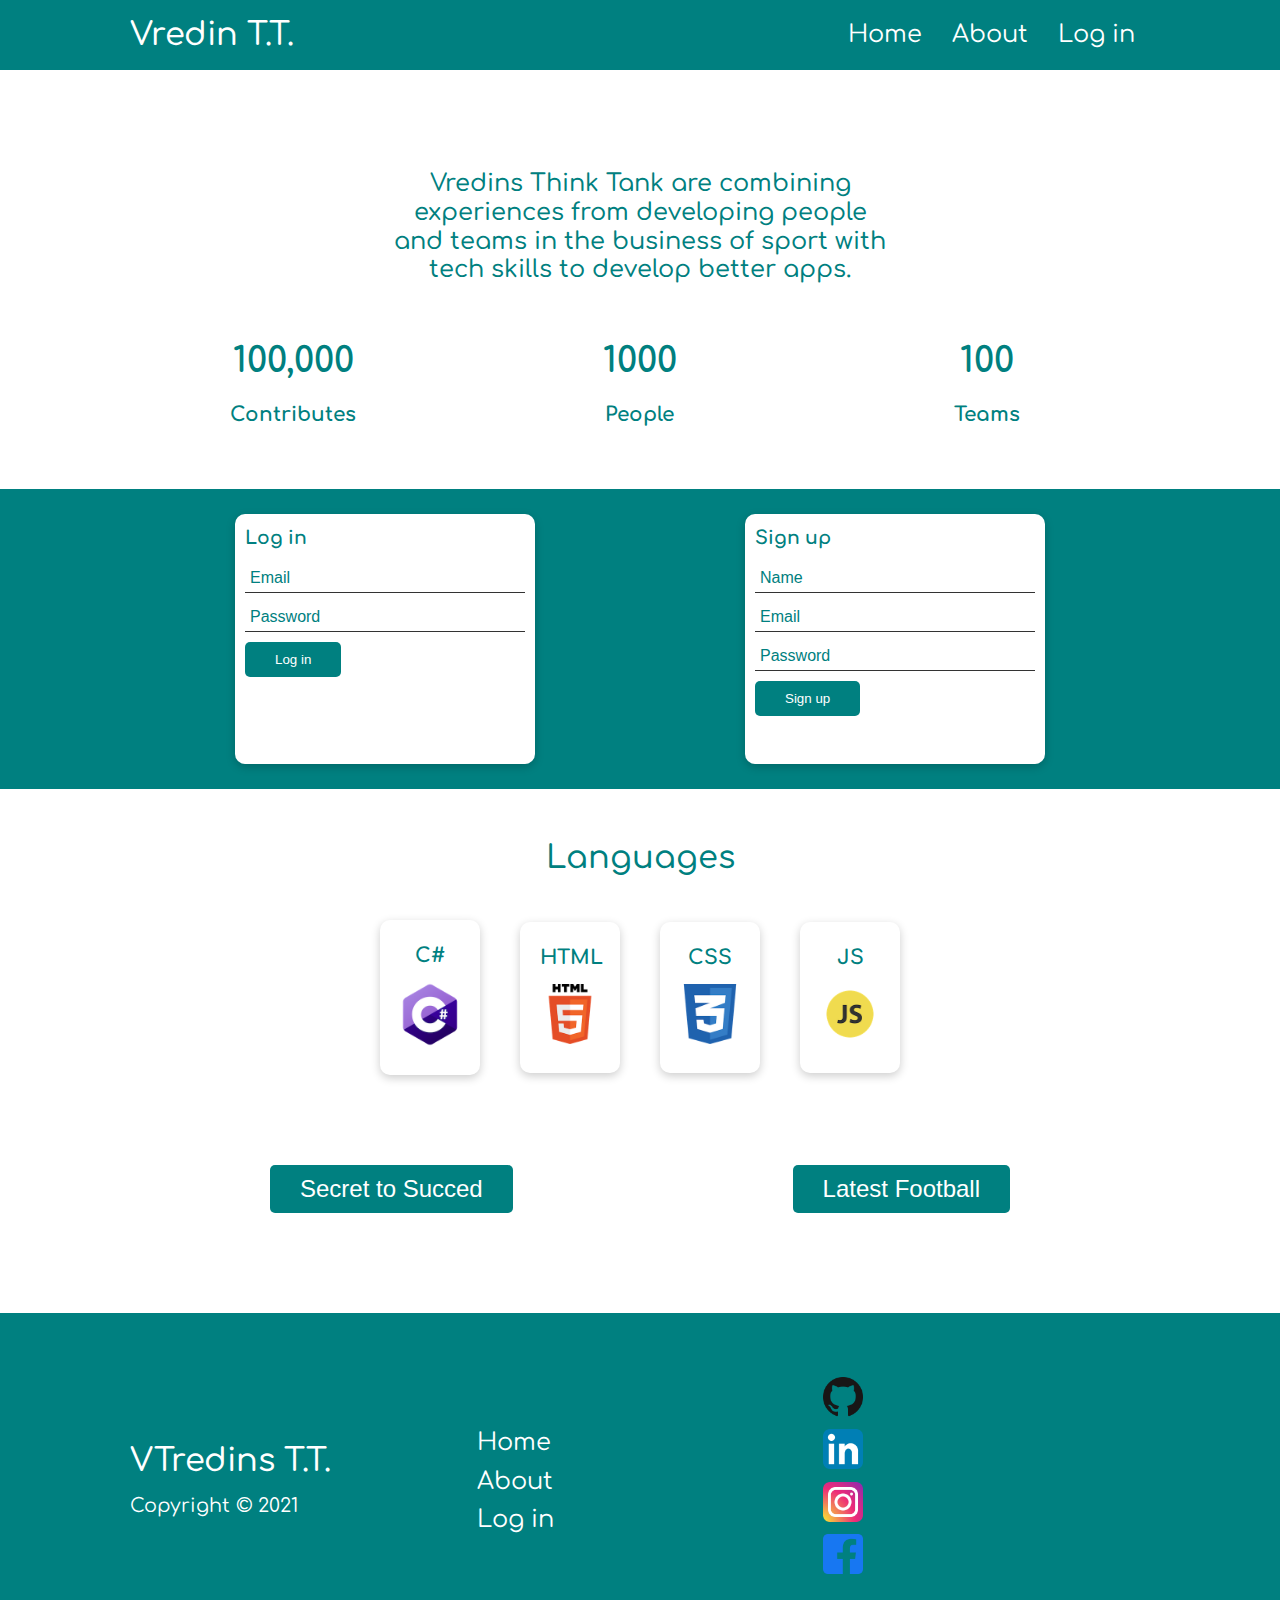
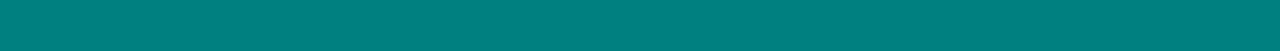
<file: index.html>
<!DOCTYPE html>
<html lang="en">
<head>
    <meta charset="UTF-8">
    <meta name="viewport" content="width=device-width, initial-scale=1.0">
    <link rel="stylesheet" type="text/css" href="css/utilities.css">
    <link rel="stylesheet" type="text/css" href="css/style.css">
    <title> Vredins Think Tank | Home</title>
</head> 
<body>

    <!-- Navbar section -->
    <div class="navbar">
        <div class="container flex">
            <h1 class="logo">Vredin T.T.</h1>
            <nav>
                <ul>
                    <li><a href="index.html">Home</a></li>
                    <li><a href="about.html">About</a></li>
                    <li><a href="login.html">Log in</a></li>
                </ul>
            </nav>
        </div>
    </div>

    <!-- Contact section (ONLY for documentation)
    <section class="contact">
        <div class="container grid"> 
            <div class="contact-text">
                <h1>Welcome!</h1>
                <p>Vredins Think Tank are combining experiences from developing people and teams with tech skills to develop better apps. Join us!</p>
                <a href="about.html" class="btn btn-outline">Read more</a>
            </div>  

           <div class="contact-form card"> 
               <h2>Contact</h2>
               <form>
                   <div class="form-control">
                        <input type="text" name="name" placeholder="Name" required>
                   </div> 
   
                   <div class="form-control">
                        <input type="text" name="company" placeholder="Company" required>
                   </div>
           
                   <div class="form-control">
                          <input type="email" name="email" placeholder="Email" required>
                   </div>
   
                   <input type="submit" value="Send" class="btn btn-primary">
               </form>
           </div>
        </div>
    </section>
    -->
    
    <!-- Stats section -->
    <section class="stats">
        <div class="container">
            <h2 class="stats-heading text-center my-1">
                Vredins Think Tank are combining experiences from developing people and teams in the business of sport with tech skills to develop better apps.
            </h2>
             
            <div class="grid grid-3 text-center my-4">
                <div>
                    <h3>100,000</h3>
                    <p class="text-secondary">Contributes</p>
                </div>
                <div>
                    <h3>1000</h3>
                    <p class="text-secondary">People</p>
                </div> 
                    <div>
                    <h3>100</h3>
                    <p class="text-secondary">Teams</p>
                </div> 
            </div>
        </div>
    </section>

    <!-- Forms section-->
    <section class="login">
        <div class="container flex">
            <div class="login-form card">
                <h3>Log in</h3>
                <form>
                    <div class="form-control">
                        <input type="email" name="email" placeholder="Email" required>
                    </div>
                    <div class="form-control">
                        <input type="password" name="password" placeholder="Password" required>
                    </div>
                </form>
                <input type="submit" value="Log in" class="btn btn-primary">
            </div>
            <div class="signup-form card">
                <h3>Sign up</h3>
                <form>
                    <div class="form-control">
                        <input type="name" name="name" placeholder="Name" required>
                    </div>
                    <div class="form-control">
                        <input type="email" name="email" placeholder="Email" required>
                    </div>
                    <div class="form-control">
                        <input type="password" name="password" placeholder="Password" required>
                    </div>
                </form>
                <input type="submit" value="Sign up" class="btn btn-primary">
            </div>
        </div>
    </section>

    <!-- Languages -->
    <section class="languages">
        <h2 class="md text-center my-2">
            Languages
        </h2>  
        <div class="container flex">
            <div class="card"> 
                <h4>C#</h4>
                <img src="images/csharp.png" alt="">
            </div>
            <div class="card">
                <h4>HTML</h4>
                <img src="images/html.png" alt="">
            </div>
            <div class="card">
                <h4>CSS</h4>
                <img src="images/css.png" alt="">
            </div>
            <div class="card">
                <h4>JS</h4>
                <img src="images/js.png" alt="">
            </div>
        </div>
    </section>

    <!-- API buttons --> 
    <section class="indexAPIs">
        <div class="APIbuttons container flex">
            <button id="getText" class="btn">Secret to Succed</button>
            <button id="getHighlights" class="btn">Latest Football</button>
        </div>
        <div id="output" class="container flex quoted-text"></div>
    </section>
    

    <!-- Footer -->
    <footer class="footer py-5">
        <div class="container grid grid-3">
            <div> 
                <h1>VTredins T.T.</h1>
                <p>Copyright &copy; 2021</p>
            </div>
            <nav>
                <ul>
                    <li><a href="index.html">Home</a></li>
                    <li><a href="about.html">About</a></li>
                    <li><a href="login.html">Log in</a></li>
                </ul>
            </nav>
            <div class="socialmedia">
                <a href="https://github.com/coachvredin">
                    <img src="images/github.png">
                </a>
                <a href="https://se.linkedin.com/in/calle-vredin">
                    <img src="images/linkedin.png">
                </a>
                <a href="https://www.instagram.com/coachvredin/">
                    <img src="images/instagram.png">
                </a>
                <a href="https://www.facebook.com/callevredin">
                    <img src="images/facebook.png">
                </a>
            </div>
        </div>
    </footer>

    <!-- Link to JS-file -->
    <script src="script.js" type="text/javascript"></script>
</body>
</html>
</file>
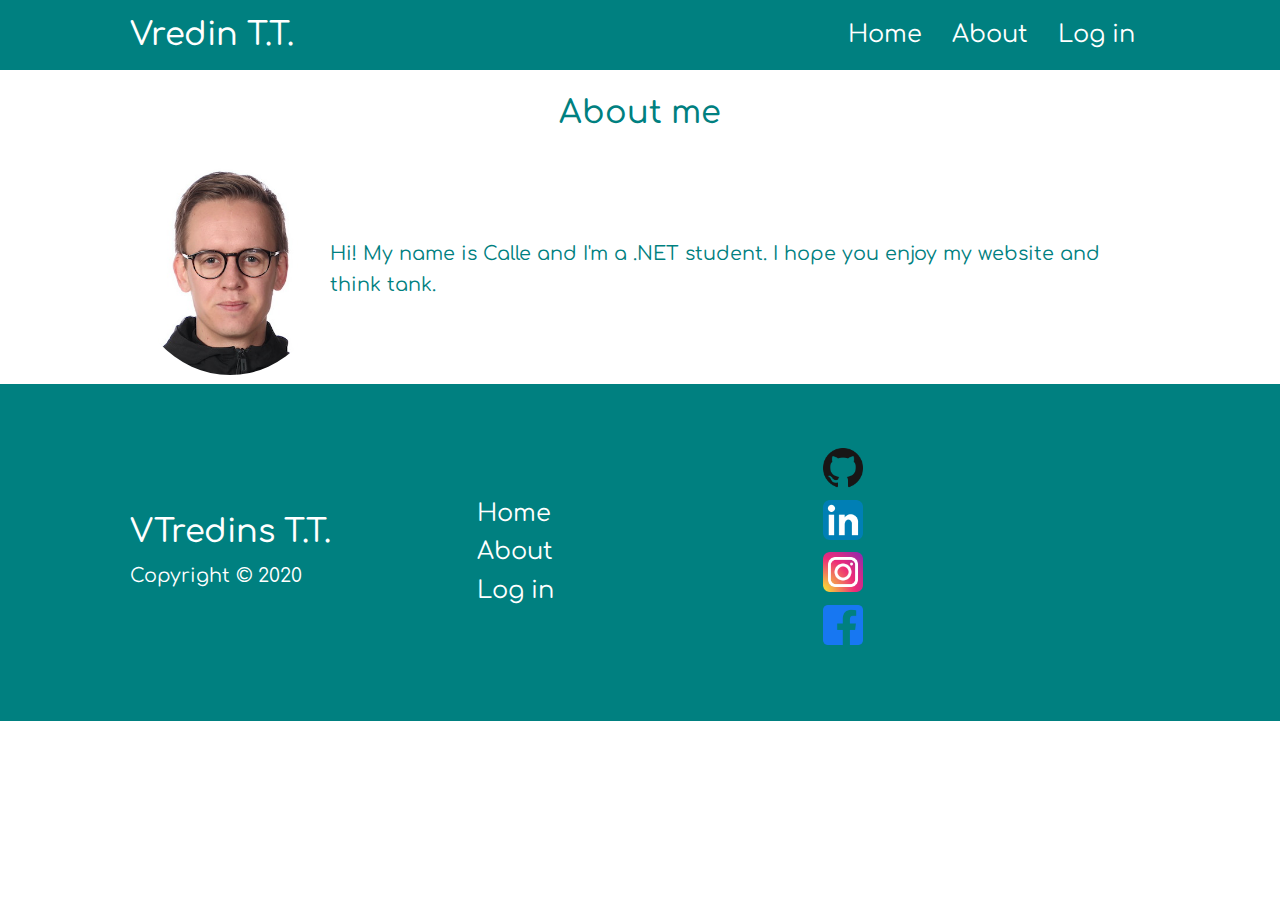
<file: about.html>
<!DOCTYPE html>
<html lang="en">
<head>
    <meta charset="UTF-8">
    <meta name="viewport" content="width=device-width, initial-scale=1.0">
    <link rel="stylesheet" type="text/css" href="css/utilities.css">
    <link rel="stylesheet" type="text/css" href="css/style.css">
    <title> Vredins Think Tank | Home</title>
</head> 
<body>
    <!-- Navbar section -->
    <div class="navbar">
        <div class="container flex">
            <h1 class="logo">Vredin T.T.</h1>
            <nav>
                <ul>
                    <li><a href="index.html">Home</a></li>
                    <li><a href="about.html">About</a></li>
                    <li><a href="login.html">Log in</a></li>
                </ul>
            </nav>
        </div>
    </div>

    <!-- Presentation section -->
    <section class="about">
        <h2 class="md text-center my-2">
            About me
        </h2>
        <div class="container flex">
            <div class="profile-picture">
                <image src="images/profilbild.png" alt="ProfilePicture"></image>
            </div>
            <div class="about-text">
                <p>
                    Hi! My name is Calle and I'm a .NET student. I hope you enjoy my website and think tank. 
                </p>
            </div>
        </div>
        
    </section>

    <!-- Footer -->
    <footer class="footer py-5">
        <div class="container grid grid-3">
            <div> 
                <h1>VTredins T.T.</h1>
                <p>Copyright &copy; 2020</p>
            </div>
            <nav>
                <ul>
                    <li><a href="index.html">Home</a></li>
                    <li><a href="about.html">About</a></li>
                    <li><a href="login.html">Log in</a></li>
                </ul>
            </nav>
            <div class="socialmedia">
                <a href="https://github.com/coachvredin">
                    <img src="images/github.png">
                </a>
                <a href="https://se.linkedin.com/in/calle-vredin">
                    <img src="images/linkedin.png">
                </a>
                <a href="https://www.instagram.com/coachvredin/">
                    <img src="images/instagram.png">
                </a>
                <a href="https://www.facebook.com/callevredin">
                    <img src="images/facebook.png">
                </a>
            </div>
        </div>
    </footer>
</body>
</html>
</file>
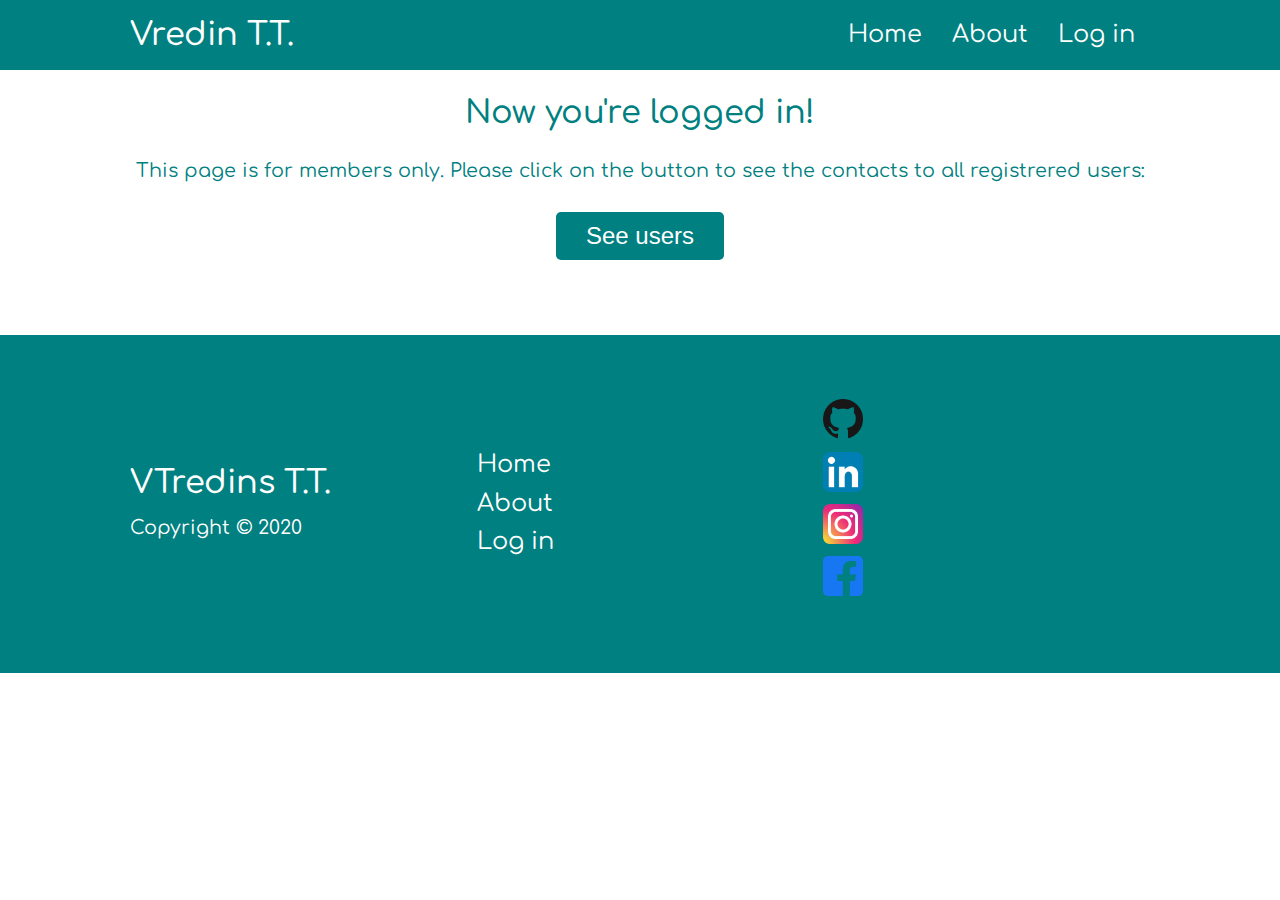
<file: login.html>
<!DOCTYPE html>
<html lang="en">
<head>
    <meta charset="UTF-8">
    <meta name="viewport" content="width=device-width, initial-scale=1.0">
    <link rel="stylesheet" type="text/css" href="css/utilities.css">
    <link rel="stylesheet" type="text/css" href="css/style.css">
    <title> Vredins Think Tank | Home</title>
</head> 
<body>

    <!-- Navbar section -->
    <div class="navbar">
        <div class="container flex">
            <h1 class="logo">Vredin T.T.</h1>
            <nav>
                <ul>
                    <li><a href="index.html">Home</a></li>
                    <li><a href="about.html">About</a></li>
                    <li><a href="login.html">Log in</a></li>
                </ul>
            </nav>
        </div>
    </div>

    <!-- LoggedIn section -->
    <section class="loggedin">
        <h2 class="md text-center my-2">
            Now you're logged in!
        </h2>
        <p class="loggedin-text container flex">
            This page is for members only. Please click on the button to see the contacts to all registrered users:
        </p>
        <div class="getUsersbtn container flex">
                <button id="getUsers" class="btn btn-primary">See users</button>
        </div>
    </section>

    <div id="seeUsers" class="container grid"></div>

    <!-- Footer -->
    <footer class="footer py-5">
        <div class="container grid grid-3">
            <div> 
                <h1>VTredins T.T.</h1>
                <p>Copyright &copy; 2020</p>
            </div>
            <nav>
                <ul>
                    <li><a href="index.html">Home</a></li>
                    <li><a href="about.html">About</a></li>
                    <li><a href="login.html">Log in</a></li>
                </ul>
            </nav>
            <div class="socialmedia">
                <a href="https://github.com/coachvredin">
                    <img src="images/github.png">
                </a>
                <a href="https://se.linkedin.com/in/calle-vredin">
                    <img src="images/linkedin.png">
                </a>
                <a href="https://www.instagram.com/coachvredin/">
                    <img src="images/instagram.png">
                </a>
                <a href="https://www.facebook.com/callevredin">
                    <img src="images/facebook.png">
                </a>
            </div>
        </div>
    </footer>

    <script src="loggedin.js" type="text/javascript"></script>
</body>
</html>
</file>
<file: css/utilities.css>
.container {
    max-width: 1100px; 
    margin: 0 auto;
    overflow: auto;
    padding: 0 40px; 
}

.flex {
    display: flex;
    justify-content: center; 
    align-items: center;
    height: 100%;
}

.grid {
    display: grid;
    grid-template-columns: repeat(2, 1fr);
    gap: 20px;
    justify-content: center;
    align-items: center;
    height: 100%;
}

.grid-3 {
    grid-template-columns: repeat(3, 1fr);
}

.card {
    background-color: white;
    border-radius: 10px; 
    box-shadow: 0 3px 10px rgba(0, 0, 0, 0.2);
    padding: 20px;
    margin: 10px;
}

.btn {
    display: inline-block;
    padding: 10px 30px;
    cursor: pointer;
    background: teal;
    color: white;
    border: none;
    border-radius: 5px;
}

.btn-outline {
    background-color: transparent;
    border: 1px solid white;
}

.btn:hover {
    transform: scale(0.98);
}

.sm {
    font-size: 1rem;
}

.md {
    font-size: 2rem;
}

.lg {
    font-size: 3rem;
}

.text-center {
    text-align: center;
}



/* Margins */
.my-1 {
    margin: 1rem 0;
}
.my-2 {
    margin: 1.5rem 0;
}
.my-3 {
    margin: 2rem 0;
}
.my-4 {
    margin: 3rem 0;
}
.my-5 {
    margin: 4rem 0;
}

.m-1 {
    margin: 1rem;
}
.m-2 {
    margin: 1.5rem;
}
.m-3 {
    margin: 2rem;
}
.m-4 {
    margin: 3rem;
}
.m-5 {
    margin: 4rem;
} 

/* Padding */
.py-1 {
    padding: 1rem 0;
}
.py-2 {
    padding: 1.5rem 0;
}
.py-3 {
    padding: 2rem 0;
}
.py-4 {
    padding: 3rem 0;
}
.py-5 {
    padding: 4rem 0;
}

.p-1 {
    padding: 1rem;
}
.p-2 {
    padding: 1.5rem;
}
.p-3 {
    padding: 2rem;
}
.p-4 {
    padding: 3rem;
}
.p-5 {
    padding: 4rem;
}
</file>
<file: css/style.css>
@import url('https://fonts.googleapis.com/css2?family=Comfortaa:wght@500&display=swap');

* {
    box-sizing: border-box;
    padding: 0;
    margin: 0;
}

body {
    font-family: 'Comfortaa', 'sans-serif';
    color: teal;
    line-height: 1.6;
}

ul {
    list-style-type: none;
}

a {
    text-decoration: none;
    color: white; 
    font-size: x-large;
}

h1, h2 {
     font-weight: 500;
     line-height: 1.2;
     margin: 10px 0;
}

h2 {
    color: teal;
}

p {
    margin: 10px 0;
    font-size:larger;
}

::placeholder {
    color:teal;
    font-size: medium;
}

img {
    width: 100%;
}

/* Navbar section*/
.navbar {
    background-color: teal;
    color: white;
    height: 70px;
}

.navbar ul {
    display: flex;
}

.navbar a {
    color: white;
    padding: 10px;
    margin: 0 5px;
} 

.navbar a:hover{
    border-bottom: 2px white solid;
}

.navbar .flex {
    justify-content: space-between;
}

/* Stats section */
.stats {
    padding-top: 100px;
    animation: slideInTop 1s ease-in;
}

.stats-heading {
    max-width: 500px;
    margin: auto;
}

.stats .grid h3 {
    font-size: 35px;
}

.stats .grid p {
    font-size: 20px;
    font-weight: bold;
}

/* Log in section */
.login {
    height: auto;
    background-color: teal;
    position: relative;
    margin-bottom: 50px;
}

.login .flex,
.indexAPIs .flex {
    grid-template-columns: 50% 50%;
    justify-content: space-around;
    flex-wrap: wrap;
}

.login-form {
    animation: slideInLeft 1s ease-in;
}

.signup-form {
    animation: slideInRight 1s ease-in;
}

.login-form, .signup-form {
    position: relative;
    height: 250px;
    width: 300px;
    padding: 10px;
    margin: 25px;
    justify-self: flex-end;
    align-self: center;
}

.login-form .form-control, .signup-form .form-control {
    margin: 10px 0;
}

.login-form input[type='email'],
.login-form input[type='password'],
.signup-form input[type='name'],
.signup-form input[type='email'],
.signup-form input[type='password'] {
    color: teal;
    border: 0;
    border-bottom: 1px solid #333;
    width: 100%;
    padding: 5px;
    font-size: 16px
}

.login-form input:focus, 
.signup-form input:focus,
.indexAPIs button,
.loggedin button
{
    outline-color: #333;
}

/* Contact section (ONLY for documentation)
.contact {
    height: 400px;
    background-color: teal;
    color: white;
    position: relative;
}

.contact h1 {
    font-size: 40px;
}

.contact p {
    margin: 20px 0;
}

.contact .grid {
    overflow: visible;
    grid-template-columns: 55% 45%;
    gap: 30px;
}

.contact-form {
    position: relative;
    top: 60 px;
    height: 350px;
    width: 400px;
    padding: 40px;
    z-index: 100;
    justify-self: flex-end;
}

.contact-form .form-control {
    margin: 30px 0;
}

.contact-form input[type='text'],
.contact-form input[type='email'] {
    color: teal;
    border: 0;
    border-bottom: 1px solid #333;
    width: 100%;
    padding: 3px;
    font-size: 16px
}

.contact-form input:focus {
    outline: none;
}

.contact::before, 
.contact::after {
    content:'';
    position: absolute;
    height: 100px;
    bottom: -70px;
    right: 0;
    left: 0;
    background: white;
    transform: skewY(-3deg);
    -webkit-transform: skewY(-3deg); 
    -moz-transform: skewY(-3deg); 
    -ms-transform: skewY(-3deg); 
} */

/* Languages section */
.languages .flex {
    flex-wrap: wrap;
    margin-bottom: 50px;
}

.languages .card {
    text-align: center;
    margin: 18px 20px 40px;
    transition: transform 0.2s ease-in;
    width: 100px;
}

.languages .card h4 {
    font-size: 20px;
    margin-bottom: 10px;
}

.languages .card:hover {
    transform: translateY(-15px);
}

/* Index APIs */
.indexAPIs, 
.indexAPIs button,
.loggedin button {
    font-size: 24px;
    margin-bottom: 50px;
}

.quoted-text{
    font-style: italic;
}

/* About */
.about {
    animation: slideInTop 1s ease-in;
}


.about img{
    width: 200px;
    border-radius: 50%;
}

/* Logged in */
.loggedin {
    animation: slideInTop 1s ease-in;
}

.loggedin p,
#seeUsers {
    margin-bottom: 25px;
}

/* Footer */
.footer{
    background-color: teal;
    color: white;
}

.socialmedia{
    width: 40px;
} 

/* Animations */
@keyframes slideInLeft {
    0% {
        transform: translateX(-100%);
    }

    100% {
        transform: translateX(0);
    }
}
@keyframes slideInRight {
    0% {
        transform: translateX(100%);
    }

    100% {
        transform: translateX(0);
    }
}
@keyframes slideInTop {
    0% {
        transform: translateY(-100%);
    }

    100% {
        transform: translateX(0);
    }
}


/* Tablets */
@media (max-width: 992px){
    .grid,
    .stats .grid {
        grid-template-columns: 1fr;
        grid-template-rows: 1fr;
    }
}

/* Mobile */
@media (max-width: 600px) {
    .navbar {
        height: 150px;
    }

    .navbar .flex{
        flex-direction: column;
    }
}
</file>
